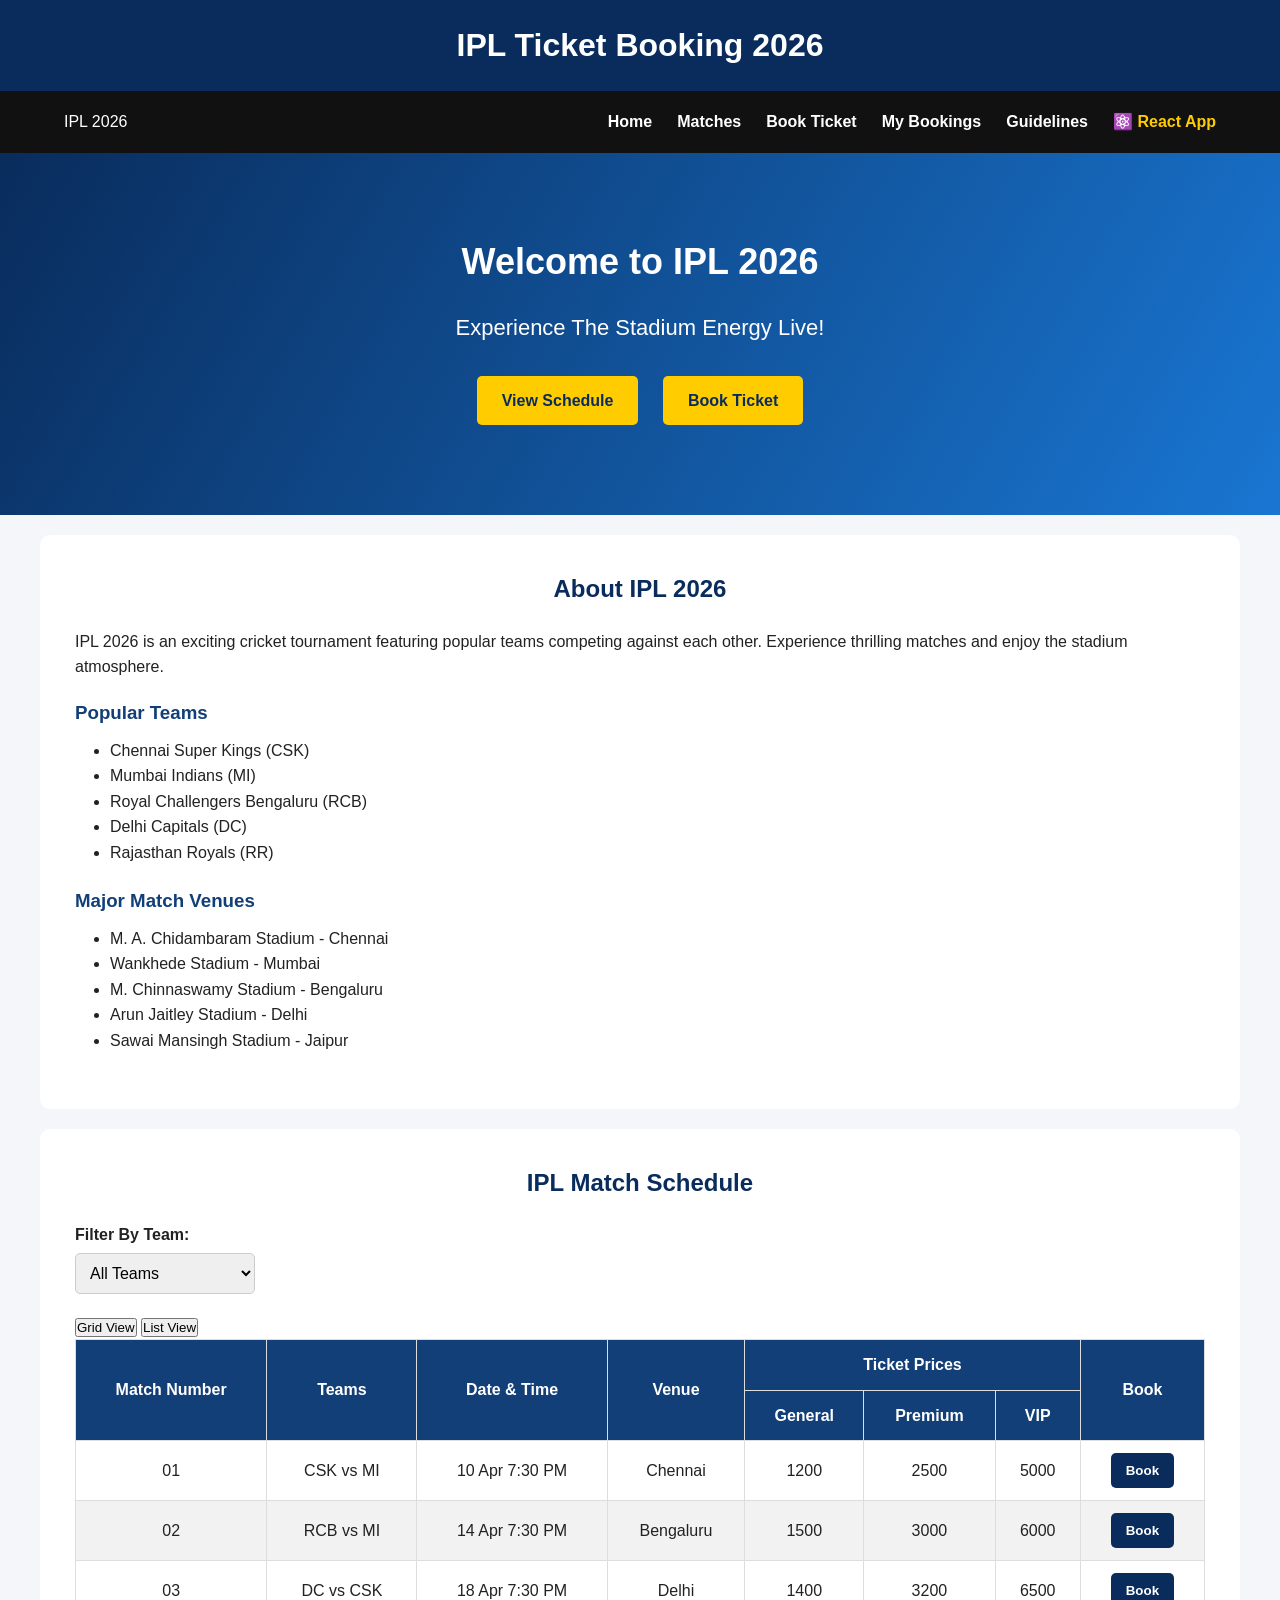
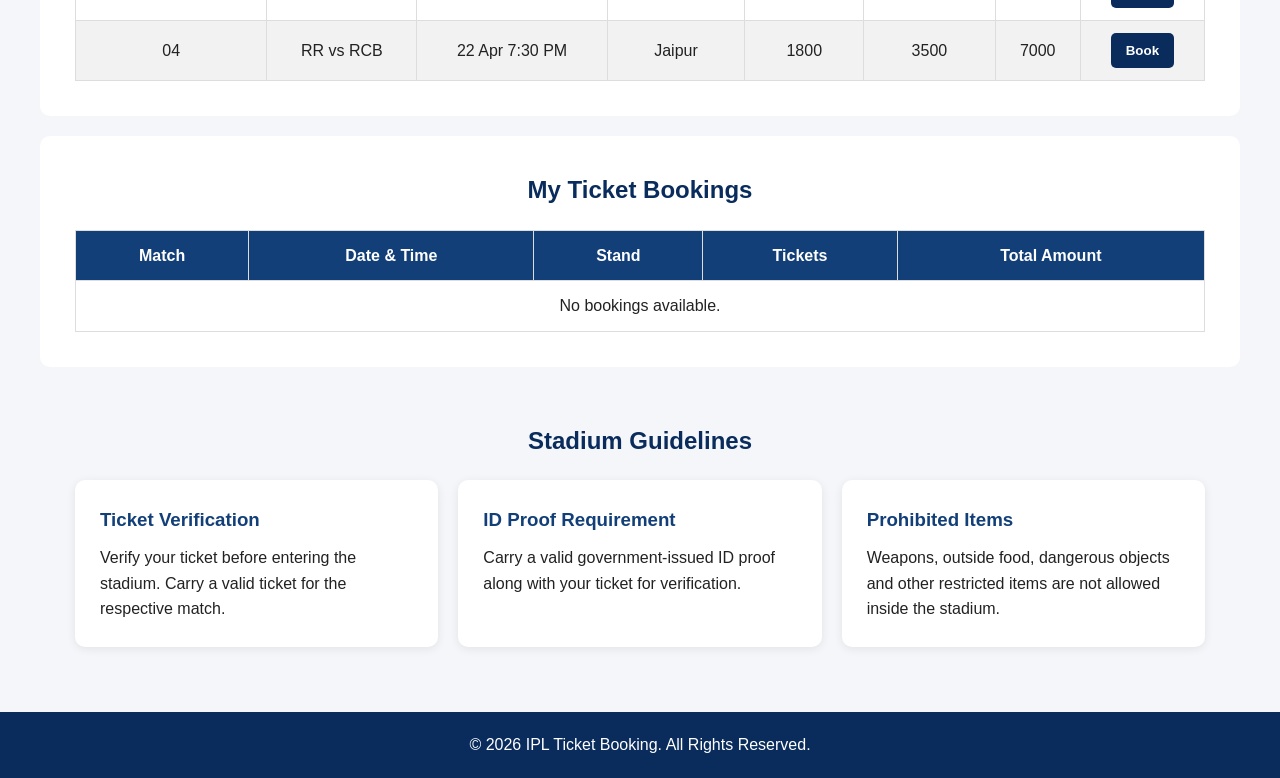
<file: static/index.html>
<!DOCTYPE html>
<html lang="en">

<head>
    <meta charset="UTF-8">
    <meta name="viewport" content="width=device-width, initial-scale=1.0">
    <title>IPL Ticket Booking 2026</title>
    <link rel="stylesheet" href="style.css">
</head>

<body>

    <!-- HEADER -->
    <header class="main-header" id="home">
        <h1>IPL Ticket Booking 2026</h1>
    </header>


    <!-- RESPONSIVE NAVIGATION -->
    <nav class="navbar" aria-label="Main navigation">

        <div class="nav-logo">
            IPL 2026
        </div>

        <button
            class="hamburger"
            id="hamburger"
            type="button"
            aria-label="Toggle navigation"
            aria-expanded="false"
            aria-controls="navLinks">

            ☰

        </button>

        <ul id="navLinks" class="nav-links">

            <li><a href="#home">Home</a></li>
            <li><a href="#matches">Matches</a></li>
            <li><a href="booking.html">Book Ticket</a></li>
            <li><a href="#mybookings">My Bookings</a></li>
            <li><a href="#guidelines">Guidelines</a></li>
            <li><a href="../index.html" style="color: #ffcc00; font-weight: bold;">⚛️ React App</a></li>

        </ul>

    </nav>


    <main>

        <!-- HERO SECTION -->
        <section class="hero">

            <h2>Welcome to IPL 2026</h2>

            <p>Experience The Stadium Energy Live!</p>

            <a href="#matches" class="btn">View Schedule</a>

            <a href="booking.html" class="btn">Book Ticket</a>

        </section>


        <!-- ABOUT SECTION -->
        <section class="about">

            <h2>About IPL 2026</h2>

            <p>
                IPL 2026 is an exciting cricket tournament featuring
                popular teams competing against each other.
                Experience thrilling matches and enjoy the stadium atmosphere.
            </p>

            <h3>Popular Teams</h3>

            <ul>
                <li>Chennai Super Kings (CSK)</li>
                <li>Mumbai Indians (MI)</li>
                <li>Royal Challengers Bengaluru (RCB)</li>
                <li>Delhi Capitals (DC)</li>
                <li>Rajasthan Royals (RR)</li>
            </ul>

            <h3>Major Match Venues</h3>

            <ul>
                <li>M. A. Chidambaram Stadium - Chennai</li>
                <li>Wankhede Stadium - Mumbai</li>
                <li>M. Chinnaswamy Stadium - Bengaluru</li>
                <li>Arun Jaitley Stadium - Delhi</li>
                <li>Sawai Mansingh Stadium - Jaipur</li>
            </ul>

        </section>


        <!-- MATCH SCHEDULE -->
        <section class="schedule" id="matches">

            <h2>IPL Match Schedule</h2>

            <!-- TEAM FILTER -->
            <div class="filter">

                <label for="team">Filter By Team:</label>

                <select id="team">

                    <option value="all">All Teams</option>
                    <option value="CSK">CSK</option>
                    <option value="MI">MI</option>
                    <option value="RCB">RCB</option>
                    <option value="DC">DC</option>
                    <option value="RR">RR</option>

                </select>

            </div>


            <!-- GRID AND LIST VIEW CONTROLS -->
            <div class="view-controls">

                <button type="button" id="gridView">
                    Grid View
                </button>

                <button type="button" id="listView">
                    List View
                </button>

            </div>


            <!-- MATCH TABLE -->
            <div class="table-wrap" id="matchContainer">

                <table id="matchSchedule">

                    <thead>

                        <tr>
                            <th rowspan="2">Match Number</th>
                            <th rowspan="2">Teams</th>
                            <th rowspan="2">Date &amp; Time</th>
                            <th rowspan="2">Venue</th>
                            <th colspan="3">Ticket Prices</th>
                            <th rowspan="2">Book</th>
                        </tr>

                        <tr>
                            <th>General</th>
                            <th>Premium</th>
                            <th>VIP</th>
                        </tr>

                    </thead>


                    <tbody id="matchTable">

                        <tr data-teams="CSK MI">

                            <td>01</td>
                            <td>CSK vs MI</td>
                            <td>10 Apr 7:30 PM</td>
                            <td>Chennai</td>

                            <td>1200</td>
                            <td>2500</td>
                            <td>5000</td>

                            <td>
                                <button class="book-btn"
                                    type="button"
                                    data-match="01">
                                    Book
                                </button>
                            </td>

                        </tr>


                        <tr data-teams="RCB MI">

                            <td>02</td>
                            <td>RCB vs MI</td>
                            <td>14 Apr 7:30 PM</td>
                            <td>Bengaluru</td>

                            <td>1500</td>
                            <td>3000</td>
                            <td>6000</td>

                            <td>
                                <button class="book-btn"
                                    type="button"
                                    data-match="02">
                                    Book
                                </button>
                            </td>

                        </tr>


                        <tr data-teams="DC CSK">

                            <td>03</td>
                            <td>DC vs CSK</td>
                            <td>18 Apr 7:30 PM</td>
                            <td>Delhi</td>

                            <td>1400</td>
                            <td>3200</td>
                            <td>6500</td>

                            <td>
                                <button class="book-btn"
                                    type="button"
                                    data-match="03">
                                    Book
                                </button>
                            </td>

                        </tr>


                        <tr data-teams="RR RCB">

                            <td>04</td>
                            <td>RR vs RCB</td>
                            <td>22 Apr 7:30 PM</td>
                            <td>Jaipur</td>

                            <td>1800</td>
                            <td>3500</td>
                            <td>7000</td>

                            <td>
                                <button class="book-btn"
                                    type="button"
                                    data-match="04">
                                    Book
                                </button>
                            </td>

                        </tr>

                    </tbody>

                </table>

            </div>

        </section>


        <!-- MY BOOKINGS -->
        <section class="mybookings" id="mybookings">

            <h2>My Ticket Bookings</h2>

            <div class="table-wrap">

                <table>

                    <thead>

                        <tr>
                            <th>Match</th>
                            <th>Date &amp; Time</th>
                            <th>Stand</th>
                            <th>Tickets</th>
                            <th>Total Amount</th>
                        </tr>

                    </thead>

                    <tbody id="myBookingsTable">

                        <!-- Booking records are added by JavaScript. -->

                    </tbody>

                </table>

            </div>

        </section>


        <!-- STADIUM GUIDELINES -->
        <section id="guidelines" class="guidelines-section">

            <h2>Stadium Guidelines</h2>

            <div class="guidelines-container">

                <article class="card">

                    <h3>Ticket Verification</h3>

                    <p>
                        Verify your ticket before entering the stadium.
                        Carry a valid ticket for the respective match.
                    </p>

                </article>


                <article class="card">

                    <h3>ID Proof Requirement</h3>

                    <p>
                        Carry a valid government-issued ID proof
                        along with your ticket for verification.
                    </p>

                </article>


                <article class="card">

                    <h3>Prohibited Items</h3>

                    <p>
                        Weapons, outside food, dangerous objects
                        and other restricted items are not allowed
                        inside the stadium.
                    </p>

                </article>

            </div>

        </section>

    </main>


    <!-- FOOTER -->
    <footer>

        <p>
            &copy; 2026 IPL Ticket Booking. All Rights Reserved.
        </p>

    </footer>


    <!-- JAVASCRIPT -->
    <script src="script.js" defer></script>

</body>

</html>
</file>
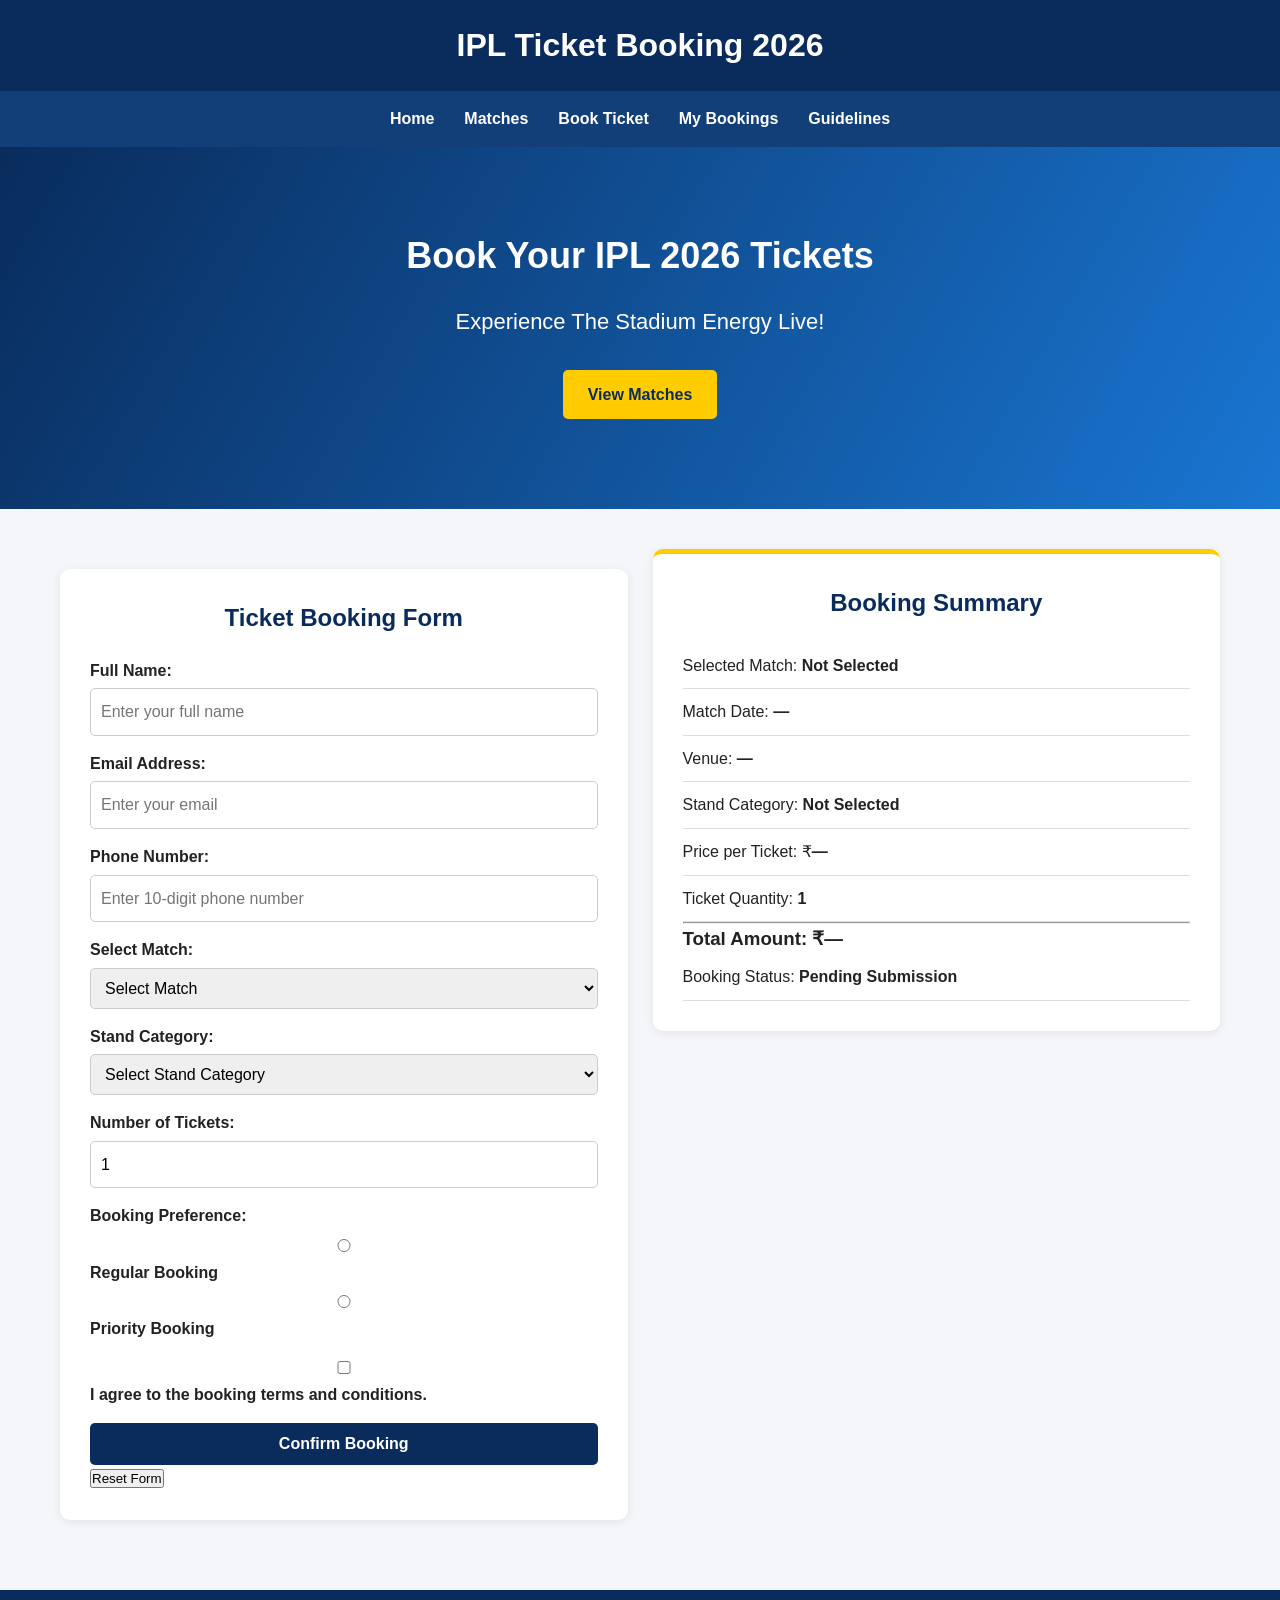
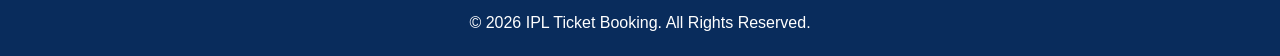
<file: booking.html>
<!DOCTYPE html>
<html lang="en">
<head>
    <meta charset="UTF-8">
    <meta name="viewport" content="width=device-width, initial-scale=1.0">
    <title>IPL Ticket Booking 2026</title>
    <link rel="stylesheet" href="style.css">
    <script src="script.js" defer></script>
</head>

<body>

    <header>
        <h1>IPL Ticket Booking 2026</h1>
    </header>

    <nav aria-label="Main navigation">
        <ul>
            <li><a href="index.html">Home</a></li>
            <li><a href="index.html#matches">Matches</a></li>
            <li><a href="booking.html">Book Ticket</a></li>
            <li><a href="index.html#mybookings">My Bookings</a></li>
            <li><a href="index.html#guidelines">Guidelines</a></li>
        </ul>
    </nav>

    <main>

        <section class="hero">
            <h2>Book Your IPL 2026 Tickets</h2>
            <p>Experience The Stadium Energy Live!</p>
            <a href="index.html#matches" class="btn">View Matches</a>
        </section>

        <div class="booking-container">

            <section class="booking-form">

                <h2>Ticket Booking Form</h2>

                <form id="bookingForm" action="#" method="get">

                    <div class="form-group">
                        <label for="name">Full Name:</label>
                        <input
                            type="text"
                            id="name"
                            name="name"
                            placeholder="Enter your full name"
                            minlength="3"
                            maxlength="50"
                            pattern="[A-Za-z ]{3,50}"
                            title="Enter a name containing 3 to 50 letters."
                            required>
                    </div>

                    <div class="form-group">
                        <label for="email">Email Address:</label>
                        <input
                            type="email"
                            id="email"
                            name="email"
                            placeholder="Enter your email"
                            maxlength="100"
                            required>
                    </div>

                    <div class="form-group">
                        <label for="phone">Phone Number:</label>
                        <input
                            type="tel"
                            id="phone"
                            name="phone"
                            placeholder="Enter 10-digit phone number"
                            pattern="[0-9]{10}"
                            minlength="10"
                            maxlength="10"
                            title="Enter exactly 10 digits."
                            required>
                    </div>

                    <div class="form-group">
                        <label for="match">Select Match:</label>
                        <select id="match" name="match" required>
                            <option value="">Select Match</option>
                            <option value="01">CSK vs MI - Chennai</option>
                            <option value="02">RCB vs MI - Bengaluru</option>
                            <option value="03">DC vs CSK - Delhi</option>
                            <option value="04">RR vs RCB - Jaipur</option>
                        </select>
                    </div>

                    <div class="form-group">
                        <label for="stand">Stand Category:</label>
                        <select id="stand" name="stand" required>
                            <option value="">Select Stand Category</option>
                            <option value="General">General</option>
                            <option value="Premium">Premium</option>
                            <option value="VIP">VIP</option>
                        </select>
                    </div>

                    <div class="form-group">
                        <label for="tickets">Number of Tickets:</label>
                        <input
                            type="number"
                            id="tickets"
                            name="tickets"
                            min="1"
                            max="10"
                            step="1"
                            value="1"
                            required>
                    </div>

                    <div class="form-group">
                        <label>Booking Preference:</label>

                        <input
                            type="radio"
                            id="regular"
                            name="preference"
                            value="Regular"
                            required>

                        <label for="regular">Regular Booking</label>

                        <input
                            type="radio"
                            id="priority"
                            name="preference"
                            value="Priority">

                        <label for="priority">Priority Booking</label>
                    </div>

                    <div class="form-group">
                        <input
                            type="checkbox"
                            id="terms"
                            name="terms"
                            required>

                        <label for="terms">
                            I agree to the booking terms and conditions.
                        </label>
                    </div>

                    <button type="submit" class="submit-btn">
                        Confirm Booking
                    </button>

                    <button type="reset" class="reset-btn">
                        Reset Form
                    </button>

                </form>

            </section>

            <!-- Live Booking Summary -->
            <aside class="summary" aria-live="polite">

                <h2>Booking Summary</h2>

                <p>Selected Match:
                    <strong id="summaryMatch">Not Selected</strong>
                </p>

                <p>Match Date:
                    <strong id="summaryDate">—</strong>
                </p>

                <p>Venue:
                    <strong id="summaryVenue">—</strong>
                </p>

                <p>Stand Category:
                    <strong id="summaryStand">Not Selected</strong>
                </p>

                <p>Price per Ticket:
                    ₹<strong id="summaryPrice">—</strong>
                </p>

                <p>Ticket Quantity:
                    <strong id="summaryQuantity">1</strong>
                </p>

                <hr>

                <h3>Total Amount:
                    ₹<strong id="summaryTotal">—</strong>
                </h3>

                <p>Booking Status:
                    <strong>Pending Submission</strong>
                </p>

            </aside>

        </div>

    </main>

    <footer>
        <p>&copy; 2026 IPL Ticket Booking. All Rights Reserved.</p>
    </footer>

</body>
</html>
</file>
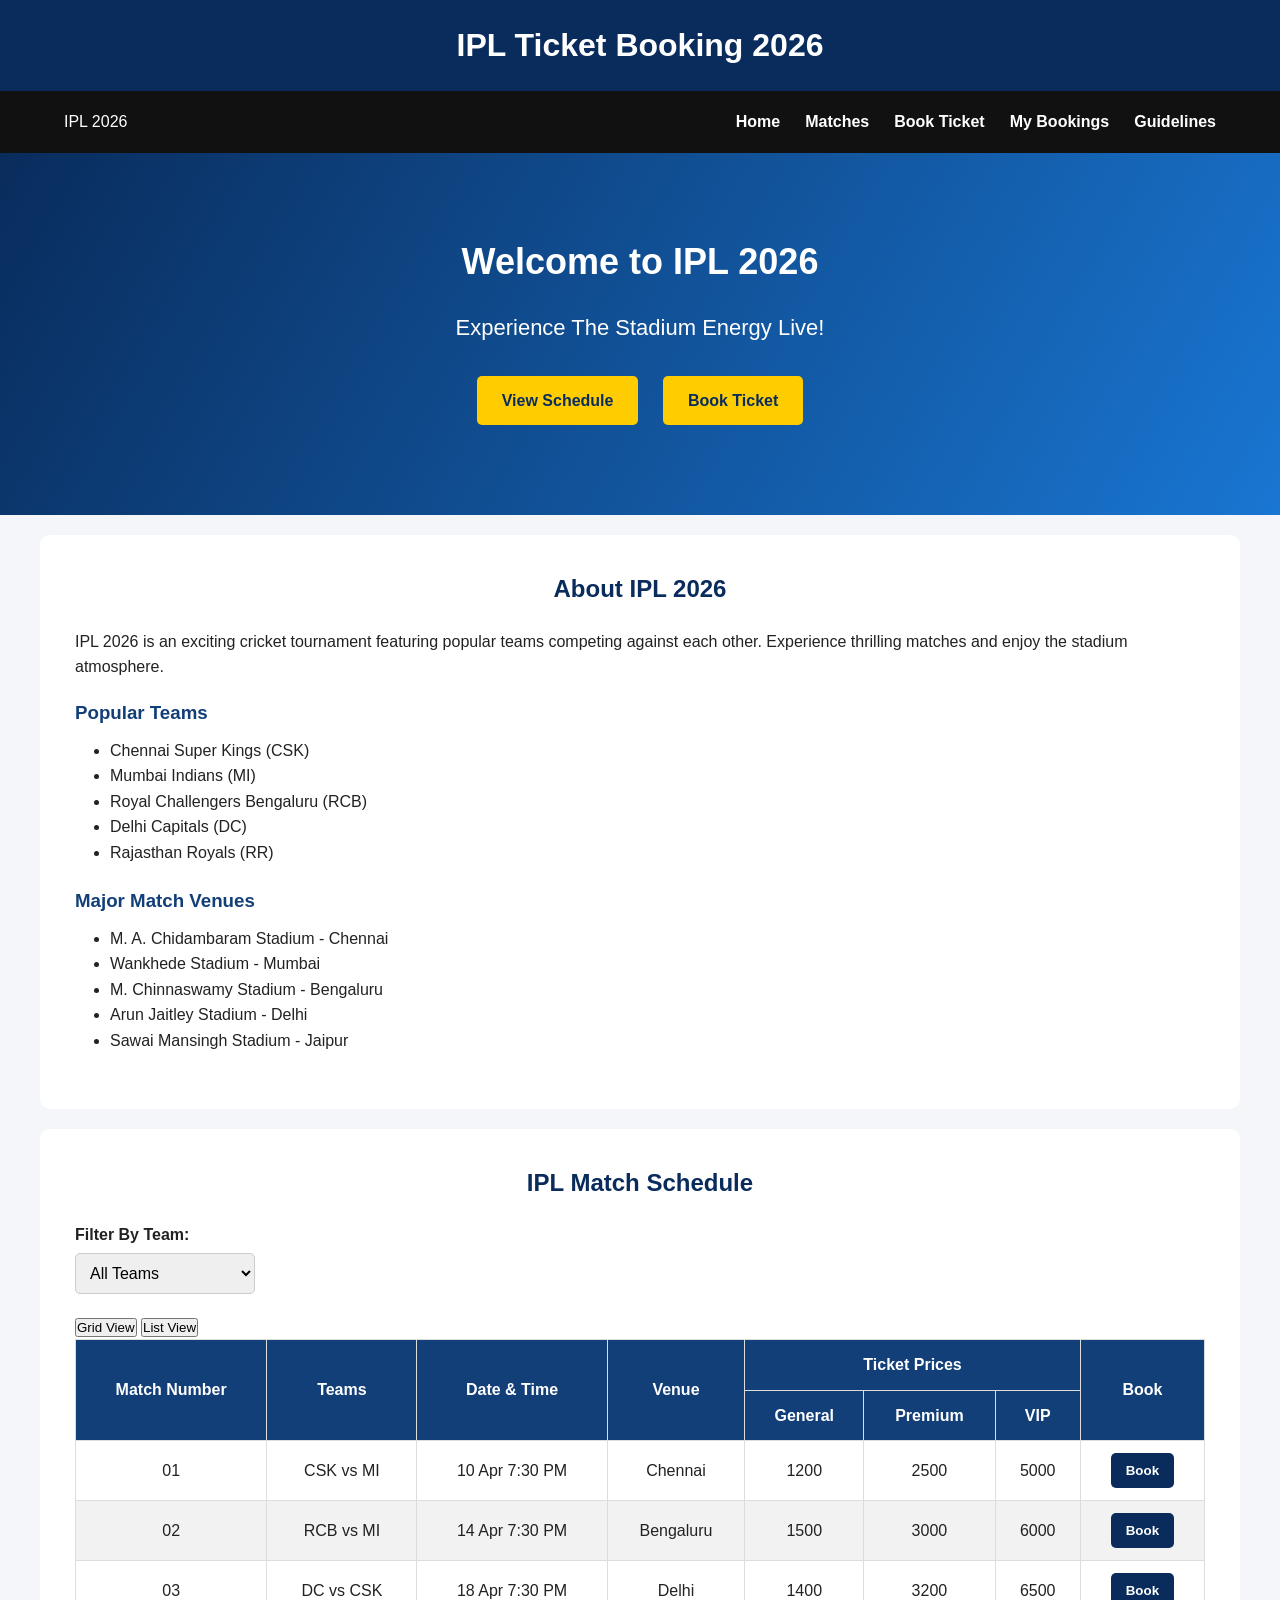
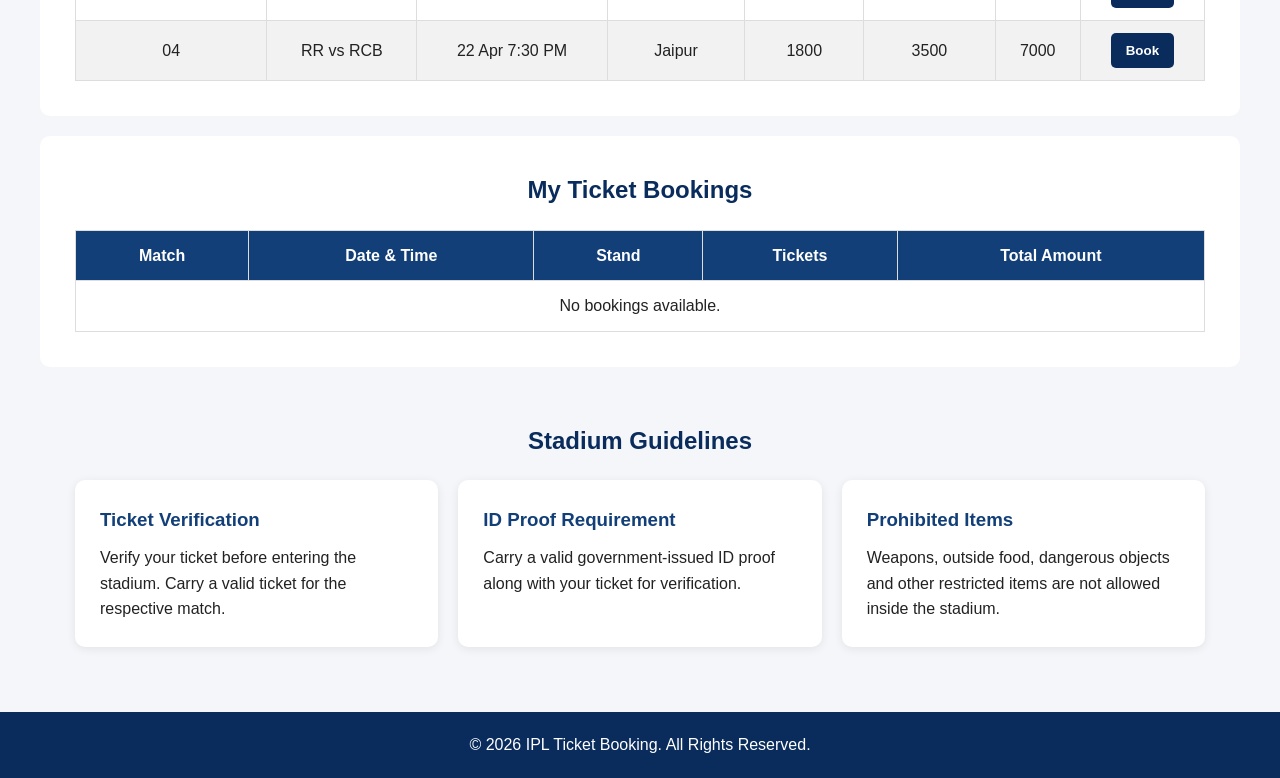
<file: index.static.html>
<!DOCTYPE html>
<html lang="en">

<head>
    <meta charset="UTF-8">
    <meta name="viewport" content="width=device-width, initial-scale=1.0">
    <title>IPL Ticket Booking 2026</title>
    <link rel="stylesheet" href="style.css">
</head>

<body>

    <!-- HEADER -->
    <header class="main-header" id="home">
        <h1>IPL Ticket Booking 2026</h1>
    </header>


    <!-- RESPONSIVE NAVIGATION -->
    <nav class="navbar" aria-label="Main navigation">

        <div class="nav-logo">
            IPL 2026
        </div>

        <button
            class="hamburger"
            id="hamburger"
            type="button"
            aria-label="Toggle navigation"
            aria-expanded="false"
            aria-controls="navLinks">

            ☰

        </button>

        <ul id="navLinks" class="nav-links">

            <li><a href="#home">Home</a></li>
            <li><a href="#matches">Matches</a></li>
            <li><a href="booking.html">Book Ticket</a></li>
            <li><a href="#mybookings">My Bookings</a></li>
            <li><a href="#guidelines">Guidelines</a></li>

        </ul>

    </nav>


    <main>

        <!-- HERO SECTION -->
        <section class="hero">

            <h2>Welcome to IPL 2026</h2>

            <p>Experience The Stadium Energy Live!</p>

            <a href="#matches" class="btn">View Schedule</a>

            <a href="booking.html" class="btn">Book Ticket</a>

        </section>


        <!-- ABOUT SECTION -->
        <section class="about">

            <h2>About IPL 2026</h2>

            <p>
                IPL 2026 is an exciting cricket tournament featuring
                popular teams competing against each other.
                Experience thrilling matches and enjoy the stadium atmosphere.
            </p>

            <h3>Popular Teams</h3>

            <ul>
                <li>Chennai Super Kings (CSK)</li>
                <li>Mumbai Indians (MI)</li>
                <li>Royal Challengers Bengaluru (RCB)</li>
                <li>Delhi Capitals (DC)</li>
                <li>Rajasthan Royals (RR)</li>
            </ul>

            <h3>Major Match Venues</h3>

            <ul>
                <li>M. A. Chidambaram Stadium - Chennai</li>
                <li>Wankhede Stadium - Mumbai</li>
                <li>M. Chinnaswamy Stadium - Bengaluru</li>
                <li>Arun Jaitley Stadium - Delhi</li>
                <li>Sawai Mansingh Stadium - Jaipur</li>
            </ul>

        </section>


        <!-- MATCH SCHEDULE -->
        <section class="schedule" id="matches">

            <h2>IPL Match Schedule</h2>

            <!-- TEAM FILTER -->
            <div class="filter">

                <label for="team">Filter By Team:</label>

                <select id="team">

                    <option value="all">All Teams</option>
                    <option value="CSK">CSK</option>
                    <option value="MI">MI</option>
                    <option value="RCB">RCB</option>
                    <option value="DC">DC</option>
                    <option value="RR">RR</option>

                </select>

            </div>


            <!-- GRID AND LIST VIEW CONTROLS -->
            <div class="view-controls">

                <button type="button" id="gridView">
                    Grid View
                </button>

                <button type="button" id="listView">
                    List View
                </button>

            </div>


            <!-- MATCH TABLE -->
            <div class="table-wrap" id="matchContainer">

                <table id="matchSchedule">

                    <thead>

                        <tr>
                            <th rowspan="2">Match Number</th>
                            <th rowspan="2">Teams</th>
                            <th rowspan="2">Date &amp; Time</th>
                            <th rowspan="2">Venue</th>
                            <th colspan="3">Ticket Prices</th>
                            <th rowspan="2">Book</th>
                        </tr>

                        <tr>
                            <th>General</th>
                            <th>Premium</th>
                            <th>VIP</th>
                        </tr>

                    </thead>


                    <tbody id="matchTable">

                        <tr data-teams="CSK MI">

                            <td>01</td>
                            <td>CSK vs MI</td>
                            <td>10 Apr 7:30 PM</td>
                            <td>Chennai</td>

                            <td>1200</td>
                            <td>2500</td>
                            <td>5000</td>

                            <td>
                                <button class="book-btn"
                                    type="button"
                                    data-match="01">
                                    Book
                                </button>
                            </td>

                        </tr>


                        <tr data-teams="RCB MI">

                            <td>02</td>
                            <td>RCB vs MI</td>
                            <td>14 Apr 7:30 PM</td>
                            <td>Bengaluru</td>

                            <td>1500</td>
                            <td>3000</td>
                            <td>6000</td>

                            <td>
                                <button class="book-btn"
                                    type="button"
                                    data-match="02">
                                    Book
                                </button>
                            </td>

                        </tr>


                        <tr data-teams="DC CSK">

                            <td>03</td>
                            <td>DC vs CSK</td>
                            <td>18 Apr 7:30 PM</td>
                            <td>Delhi</td>

                            <td>1400</td>
                            <td>3200</td>
                            <td>6500</td>

                            <td>
                                <button class="book-btn"
                                    type="button"
                                    data-match="03">
                                    Book
                                </button>
                            </td>

                        </tr>


                        <tr data-teams="RR RCB">

                            <td>04</td>
                            <td>RR vs RCB</td>
                            <td>22 Apr 7:30 PM</td>
                            <td>Jaipur</td>

                            <td>1800</td>
                            <td>3500</td>
                            <td>7000</td>

                            <td>
                                <button class="book-btn"
                                    type="button"
                                    data-match="04">
                                    Book
                                </button>
                            </td>

                        </tr>

                    </tbody>

                </table>

            </div>

        </section>


        <!-- MY BOOKINGS -->
        <section class="mybookings" id="mybookings">

            <h2>My Ticket Bookings</h2>

            <div class="table-wrap">

                <table>

                    <thead>

                        <tr>
                            <th>Match</th>
                            <th>Date &amp; Time</th>
                            <th>Stand</th>
                            <th>Tickets</th>
                            <th>Total Amount</th>
                        </tr>

                    </thead>

                    <tbody id="myBookingsTable">

                        <!-- Booking records are added by JavaScript. -->

                    </tbody>

                </table>

            </div>

        </section>


        <!-- STADIUM GUIDELINES -->
        <section id="guidelines" class="guidelines-section">

            <h2>Stadium Guidelines</h2>

            <div class="guidelines-container">

                <article class="card">

                    <h3>Ticket Verification</h3>

                    <p>
                        Verify your ticket before entering the stadium.
                        Carry a valid ticket for the respective match.
                    </p>

                </article>


                <article class="card">

                    <h3>ID Proof Requirement</h3>

                    <p>
                        Carry a valid government-issued ID proof
                        along with your ticket for verification.
                    </p>

                </article>


                <article class="card">

                    <h3>Prohibited Items</h3>

                    <p>
                        Weapons, outside food, dangerous objects
                        and other restricted items are not allowed
                        inside the stadium.
                    </p>

                </article>

            </div>

        </section>

    </main>


    <!-- FOOTER -->
    <footer>

        <p>
            &copy; 2026 IPL Ticket Booking. All Rights Reserved.
        </p>

    </footer>


    <!-- JAVASCRIPT -->
    <script src="script.js" defer></script>

</body>

</html>
</file>
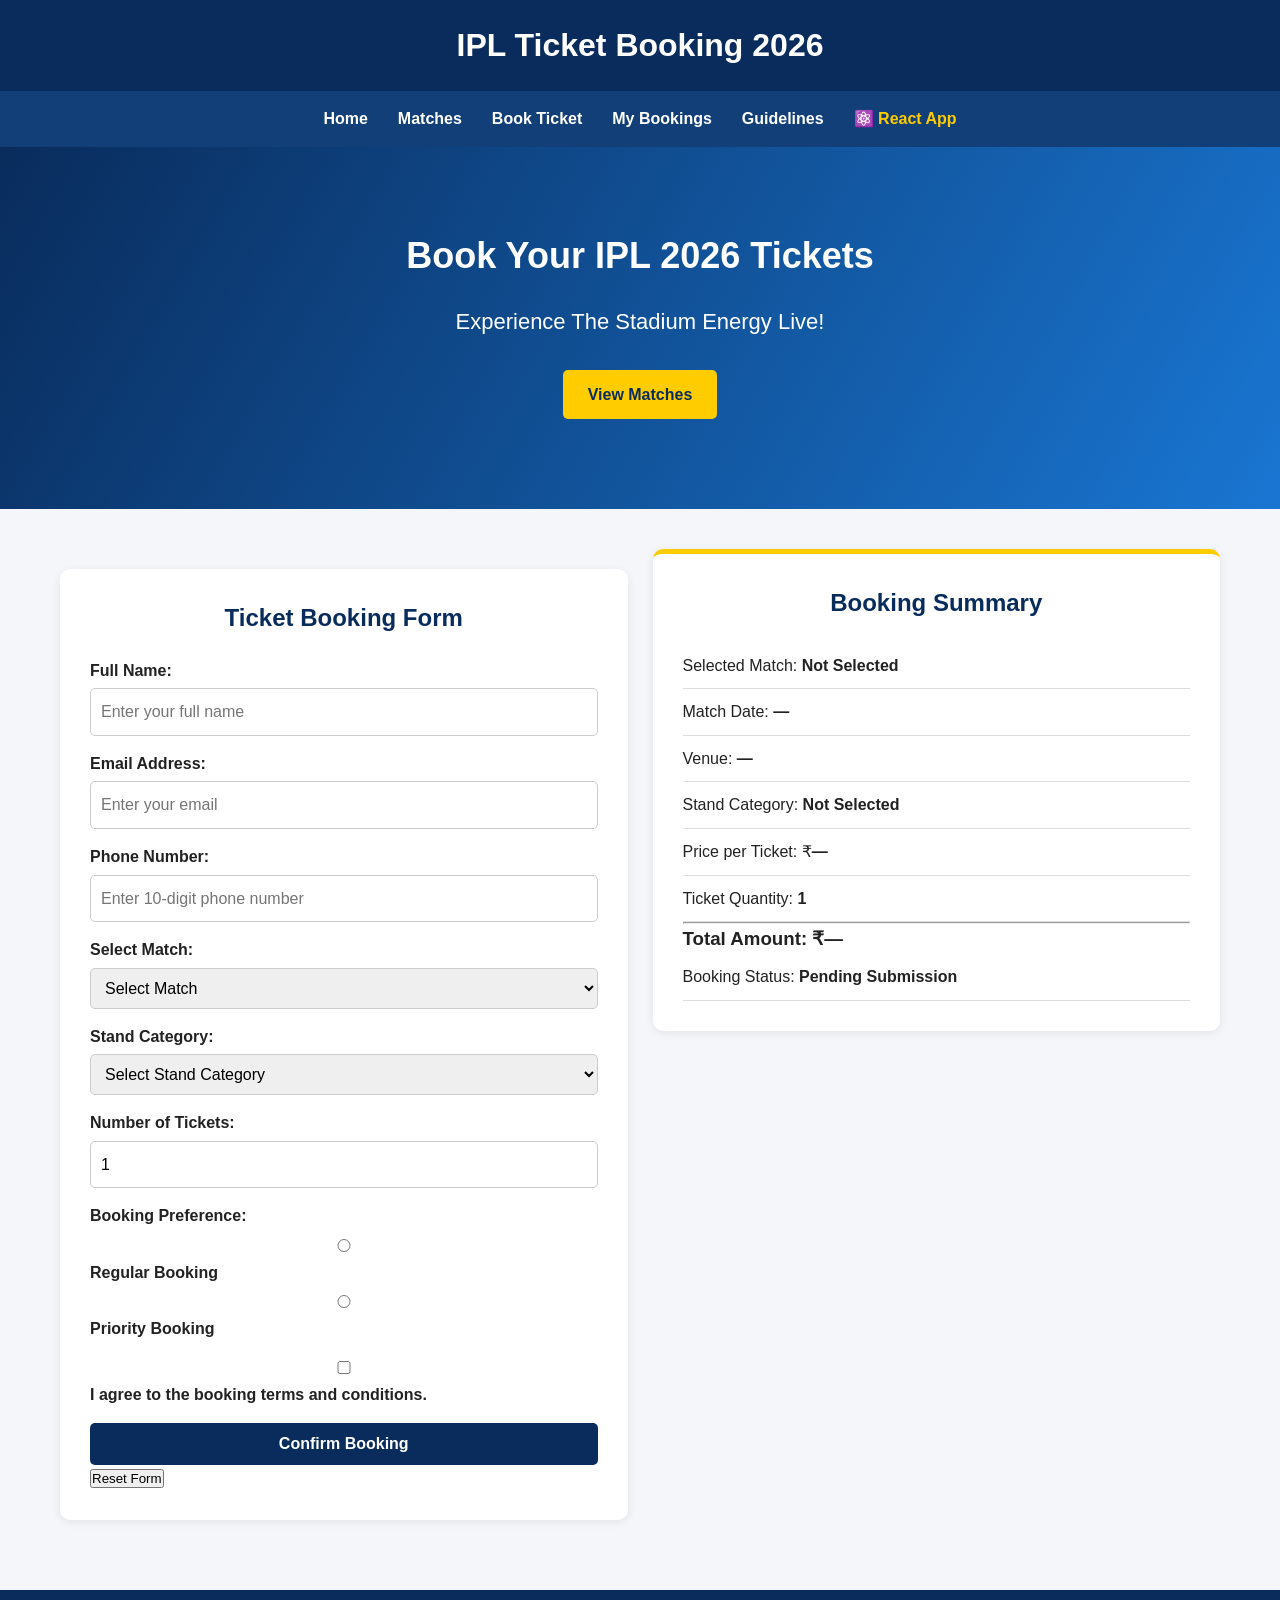
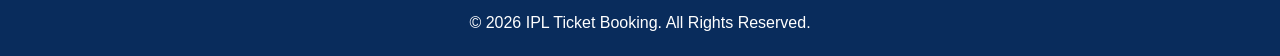
<file: static/booking.html>
<!DOCTYPE html>
<html lang="en">
<head>
    <meta charset="UTF-8">
    <meta name="viewport" content="width=device-width, initial-scale=1.0">
    <title>IPL Ticket Booking 2026</title>
    <link rel="stylesheet" href="style.css">
    <script src="script.js" defer></script>
</head>

<body>

    <header>
        <h1>IPL Ticket Booking 2026</h1>
    </header>

    <nav aria-label="Main navigation">
        <ul>
            <li><a href="index.html">Home</a></li>
            <li><a href="index.html#matches">Matches</a></li>
            <li><a href="booking.html">Book Ticket</a></li>
            <li><a href="index.html#mybookings">My Bookings</a></li>
            <li><a href="index.html#guidelines">Guidelines</a></li>
            <li><a href="../index.html" style="color: #ffcc00; font-weight: bold;">⚛️ React App</a></li>
        </ul>
    </nav>

    <main>

        <section class="hero">
            <h2>Book Your IPL 2026 Tickets</h2>
            <p>Experience The Stadium Energy Live!</p>
            <a href="index.html#matches" class="btn">View Matches</a>
        </section>

        <div class="booking-container">

            <section class="booking-form">

                <h2>Ticket Booking Form</h2>

                <form id="bookingForm" action="#" method="get">

                    <div class="form-group">
                        <label for="name">Full Name:</label>
                        <input
                            type="text"
                            id="name"
                            name="name"
                            placeholder="Enter your full name"
                            minlength="3"
                            maxlength="50"
                            pattern="[A-Za-z ]{3,50}"
                            title="Enter a name containing 3 to 50 letters."
                            required>
                    </div>

                    <div class="form-group">
                        <label for="email">Email Address:</label>
                        <input
                            type="email"
                            id="email"
                            name="email"
                            placeholder="Enter your email"
                            maxlength="100"
                            required>
                    </div>

                    <div class="form-group">
                        <label for="phone">Phone Number:</label>
                        <input
                            type="tel"
                            id="phone"
                            name="phone"
                            placeholder="Enter 10-digit phone number"
                            pattern="[0-9]{10}"
                            minlength="10"
                            maxlength="10"
                            title="Enter exactly 10 digits."
                            required>
                    </div>

                    <div class="form-group">
                        <label for="match">Select Match:</label>
                        <select id="match" name="match" required>
                            <option value="">Select Match</option>
                            <option value="01">CSK vs MI - Chennai</option>
                            <option value="02">RCB vs MI - Bengaluru</option>
                            <option value="03">DC vs CSK - Delhi</option>
                            <option value="04">RR vs RCB - Jaipur</option>
                        </select>
                    </div>

                    <div class="form-group">
                        <label for="stand">Stand Category:</label>
                        <select id="stand" name="stand" required>
                            <option value="">Select Stand Category</option>
                            <option value="General">General</option>
                            <option value="Premium">Premium</option>
                            <option value="VIP">VIP</option>
                        </select>
                    </div>

                    <div class="form-group">
                        <label for="tickets">Number of Tickets:</label>
                        <input
                            type="number"
                            id="tickets"
                            name="tickets"
                            min="1"
                            max="10"
                            step="1"
                            value="1"
                            required>
                    </div>

                    <div class="form-group">
                        <label>Booking Preference:</label>

                        <input
                            type="radio"
                            id="regular"
                            name="preference"
                            value="Regular"
                            required>

                        <label for="regular">Regular Booking</label>

                        <input
                            type="radio"
                            id="priority"
                            name="preference"
                            value="Priority">

                        <label for="priority">Priority Booking</label>
                    </div>

                    <div class="form-group">
                        <input
                            type="checkbox"
                            id="terms"
                            name="terms"
                            required>

                        <label for="terms">
                            I agree to the booking terms and conditions.
                        </label>
                    </div>

                    <button type="submit" class="submit-btn">
                        Confirm Booking
                    </button>

                    <button type="reset" class="reset-btn">
                        Reset Form
                    </button>

                </form>

            </section>

            <!-- Live Booking Summary -->
            <aside class="summary" aria-live="polite">

                <h2>Booking Summary</h2>

                <p>Selected Match:
                    <strong id="summaryMatch">Not Selected</strong>
                </p>

                <p>Match Date:
                    <strong id="summaryDate">—</strong>
                </p>

                <p>Venue:
                    <strong id="summaryVenue">—</strong>
                </p>

                <p>Stand Category:
                    <strong id="summaryStand">Not Selected</strong>
                </p>

                <p>Price per Ticket:
                    ₹<strong id="summaryPrice">—</strong>
                </p>

                <p>Ticket Quantity:
                    <strong id="summaryQuantity">1</strong>
                </p>

                <hr>

                <h3>Total Amount:
                    ₹<strong id="summaryTotal">—</strong>
                </h3>

                <p>Booking Status:
                    <strong>Pending Submission</strong>
                </p>

            </aside>

        </div>

    </main>

    <footer>
        <p>&copy; 2026 IPL Ticket Booking. All Rights Reserved.</p>
    </footer>

</body>
</html>
</file>
<file: static/style.css>
* {
    margin: 0;
    padding: 0;
    box-sizing: border-box;
}

html {
    scroll-behavior: smooth;
}

body {
    font-family: Arial, sans-serif;
    background: #f4f6f9;
    color: #222;
    line-height: 1.6;
}

header {
    background: #092c5c;
    color: white;
    text-align: center;
    padding: 20px;
}

nav {
    background: #123f78;
    padding: 15px;
}

nav ul {
    display: flex;
    justify-content: center;
    flex-wrap: wrap;
    gap: 30px;
    list-style: none;
}

nav a {
    color: white;
    text-decoration: none;
    font-weight: bold;
}

nav a:hover {
    color: #ffcc00;
}

section {
    max-width: 1200px;
    margin: 20px auto;
    padding: 35px;
}

h2 {
    color: #092c5c;
    margin-bottom: 20px;
    text-align: center;
}

.hero {
    max-width: none;
    margin: 0;
    padding: 80px 20px;
    text-align: center;
    color: white;
    background: linear-gradient(120deg, #092c5c, #1976d2);
}

.hero h2 {
    color: white;
    font-size: 36px;
}

.hero p {
    margin: 20px;
    font-size: 22px;
}

.btn {
    display: inline-block;
    margin: 10px;
    padding: 12px 25px;
    border: none;
    border-radius: 5px;
    background: #ffcc00;
    color: #092c5c;
    text-decoration: none;
    font-weight: bold;
}

.btn:hover {
    background: white;
}

.about,
.schedule,
.mybookings {
    background: white;
    border-radius: 10px;
}

.about ul {
    margin: 10px 0 20px;
    padding-left: 35px;
}

.about h3 {
    margin-top: 18px;
    color: #123f78;
}

.filter {
    margin-bottom: 20px;
}

label {
    display: block;
    margin-bottom: 5px;
    font-weight: bold;
}

select,
input {
    width: 100%;
    padding: 10px;
    border: 1px solid #ccc;
    border-radius: 5px;
    font: inherit;
}

.filter select {
    width: auto;
    min-width: 180px;
}

.table-wrap {
    width: 100%;
    overflow-x: auto;
}

table {
    width: 100%;
    min-width: 750px;
    border-collapse: collapse;
}

th,
td {
    padding: 12px;
    border: 1px solid #ddd;
    text-align: center;
}

th {
    background: #123f78;
    color: white;
}

tbody tr:nth-child(even) {
    background: #f2f2f2;
}

.book-btn,
.submit-btn {
    padding: 10px 15px;
    border: none;
    border-radius: 5px;
    background: #092c5c;
    color: white;
    cursor: pointer;
    font-weight: bold;
}

.book-btn:hover,
.submit-btn:hover {
    background: #1976d2;
}

.booking-container {
    display: flex;
    align-items: flex-start;
    gap: 25px;
    max-width: 1200px;
    margin: 20px auto;
    padding: 20px;
}

.booking-form,
.summary {
    flex: 1;
    min-width: 0;
    padding: 30px;
    border-radius: 10px;
    background: white;
    box-shadow: 0 2px 10px rgba(0, 0, 0, 0.08);
}

.form-group {
    margin-bottom: 15px;
}

.submit-btn {
    width: 100%;
    padding: 12px;
    font-size: 16px;
}

.summary {
    border-top: 5px solid #ffcc00;
}

.summary p {
    padding: 10px 0;
    border-bottom: 1px solid #ddd;
}

.total {
    color: #092c5c;
    font-size: 20px;
    font-weight: bold;
}

.guidelines-container {
    display: flex;
    flex-wrap: wrap;
    gap: 20px;
}

.card {
    flex: 1;
    min-width: 220px;
    padding: 25px;
    border-radius: 10px;
    background: white;
    box-shadow: 0 2px 10px rgba(0, 0, 0, 0.08);
}

.card h3 {
    margin-bottom: 10px;
    color: #123f78;
}

footer {
    margin-top: 30px;
    padding: 20px;
    background: #092c5c;
    color: white;
    text-align: center;
}

@media (max-width: 768px) {
    nav ul {
        flex-direction: column;
        align-items: center;
        gap: 12px;
    }

    .hero h2 {
        font-size: 27px;
    }

    .hero p {
        font-size: 18px;
    }

    section {
        margin: 15px;
        padding: 20px;
    }

    .booking-container {
        flex-direction: column;
        margin: 15px;
        padding: 0;
    }

    .booking-form,
    .summary {
        width: 100%;
    }

    .guidelines-container {
        flex-direction: column;
    }

    .filter select {
        width: 100%;
    }
}
/* Navigation using Flexbox */

.navbar {
    display: flex;
    justify-content: space-between;
    align-items: center;
    padding: 18px 5%;
    background: #111;
    color: white;
}

.logo {
    font-size: 25px;
    font-weight: bold;
}

.nav-links {
    display: flex;
    gap: 25px;
}

.nav-links a {
    color: white;
    text-decoration: none;
}

.hamburger {
    display: none;
    font-size: 25px;
    background: none;
    color: white;
    border: none;
    cursor: pointer;
}

/* Match cards using CSS Grid */

.match-grid {
    display: grid;
    grid-template-columns: repeat(2, 1fr);
    gap: 20px;
    margin: 25px 0;
}

.match-card {
    padding: 25px;
    background: #f2f2f2;
    border-radius: 12px;
    border: 1px solid #ddd;
}

.match-card h3 {
    color: #e63946;
}

/* Grid and List Views */

.match-grid.list-view {
    grid-template-columns: 1fr;
}

.match-grid.list-view .match-card {
    display: flex;
    justify-content: space-between;
    align-items: center;
    gap: 15px;
}

/* Guidelines using CSS Grid */

.guidelines-grid {
    display: grid;
    grid-template-columns: repeat(3, 1fr);
    gap: 20px;
}

.guideline-card {
    padding: 25px;
    background: #f2f2f2;
    border-radius: 12px;
}

/* Controls */

.match-controls {
    display: flex;
    gap: 10px;
    flex-wrap: wrap;
}

.match-controls button,
.match-controls select {
    padding: 10px 15px;
    cursor: pointer;
}

/* Tablet layout */

@media (max-width: 768px) {

    .match-grid {
        grid-template-columns: 1fr;
    }

    .guidelines-grid {
        grid-template-columns: 1fr;
    }

    .hamburger {
        display: block;
    }

    .nav-links {
        display: none;
        flex-direction: column;
        position: absolute;
        top: 65px;
        left: 0;
        width: 100%;
        padding: 20px;
        background: #111;
        z-index: 100;
    }

    .nav-links.active {
        display: flex;
    }

}

/* Mobile layout */

@media (max-width: 480px) {

    .navbar {
        padding: 15px;
    }

    .match-card {
        padding: 18px;
    }

    .match-controls {
        flex-direction: column;
    }

    .match-controls button,
    .match-controls select {
        width: 100%;
    }

    .match-grid.list-view .match-card {
        flex-direction: column;
        align-items: flex-start;
    }

}
</file>
<file: style.css>
* {
    margin: 0;
    padding: 0;
    box-sizing: border-box;
}

html {
    scroll-behavior: smooth;
}

body {
    font-family: Arial, sans-serif;
    background: #f4f6f9;
    color: #222;
    line-height: 1.6;
}

header {
    background: #092c5c;
    color: white;
    text-align: center;
    padding: 20px;
}

nav {
    background: #123f78;
    padding: 15px;
}

nav ul {
    display: flex;
    justify-content: center;
    flex-wrap: wrap;
    gap: 30px;
    list-style: none;
}

nav a {
    color: white;
    text-decoration: none;
    font-weight: bold;
}

nav a:hover {
    color: #ffcc00;
}

section {
    max-width: 1200px;
    margin: 20px auto;
    padding: 35px;
}

h2 {
    color: #092c5c;
    margin-bottom: 20px;
    text-align: center;
}

.hero {
    max-width: none;
    margin: 0;
    padding: 80px 20px;
    text-align: center;
    color: white;
    background: linear-gradient(120deg, #092c5c, #1976d2);
}

.hero h2 {
    color: white;
    font-size: 36px;
}

.hero p {
    margin: 20px;
    font-size: 22px;
}

.btn {
    display: inline-block;
    margin: 10px;
    padding: 12px 25px;
    border: none;
    border-radius: 5px;
    background: #ffcc00;
    color: #092c5c;
    text-decoration: none;
    font-weight: bold;
}

.btn:hover {
    background: white;
}

.about,
.schedule,
.mybookings {
    background: white;
    border-radius: 10px;
}

.about ul {
    margin: 10px 0 20px;
    padding-left: 35px;
}

.about h3 {
    margin-top: 18px;
    color: #123f78;
}

.filter {
    margin-bottom: 20px;
}

label {
    display: block;
    margin-bottom: 5px;
    font-weight: bold;
}

select,
input {
    width: 100%;
    padding: 10px;
    border: 1px solid #ccc;
    border-radius: 5px;
    font: inherit;
}

.filter select {
    width: auto;
    min-width: 180px;
}

.table-wrap {
    width: 100%;
    overflow-x: auto;
}

table {
    width: 100%;
    min-width: 750px;
    border-collapse: collapse;
}

th,
td {
    padding: 12px;
    border: 1px solid #ddd;
    text-align: center;
}

th {
    background: #123f78;
    color: white;
}

tbody tr:nth-child(even) {
    background: #f2f2f2;
}

.book-btn,
.submit-btn {
    padding: 10px 15px;
    border: none;
    border-radius: 5px;
    background: #092c5c;
    color: white;
    cursor: pointer;
    font-weight: bold;
}

.book-btn:hover,
.submit-btn:hover {
    background: #1976d2;
}

.booking-container {
    display: flex;
    align-items: flex-start;
    gap: 25px;
    max-width: 1200px;
    margin: 20px auto;
    padding: 20px;
}

.booking-form,
.summary {
    flex: 1;
    min-width: 0;
    padding: 30px;
    border-radius: 10px;
    background: white;
    box-shadow: 0 2px 10px rgba(0, 0, 0, 0.08);
}

.form-group {
    margin-bottom: 15px;
}

.submit-btn {
    width: 100%;
    padding: 12px;
    font-size: 16px;
}

.summary {
    border-top: 5px solid #ffcc00;
}

.summary p {
    padding: 10px 0;
    border-bottom: 1px solid #ddd;
}

.total {
    color: #092c5c;
    font-size: 20px;
    font-weight: bold;
}

.guidelines-container {
    display: flex;
    flex-wrap: wrap;
    gap: 20px;
}

.card {
    flex: 1;
    min-width: 220px;
    padding: 25px;
    border-radius: 10px;
    background: white;
    box-shadow: 0 2px 10px rgba(0, 0, 0, 0.08);
}

.card h3 {
    margin-bottom: 10px;
    color: #123f78;
}

footer {
    margin-top: 30px;
    padding: 20px;
    background: #092c5c;
    color: white;
    text-align: center;
}

@media (max-width: 768px) {
    nav ul {
        flex-direction: column;
        align-items: center;
        gap: 12px;
    }

    .hero h2 {
        font-size: 27px;
    }

    .hero p {
        font-size: 18px;
    }

    section {
        margin: 15px;
        padding: 20px;
    }

    .booking-container {
        flex-direction: column;
        margin: 15px;
        padding: 0;
    }

    .booking-form,
    .summary {
        width: 100%;
    }

    .guidelines-container {
        flex-direction: column;
    }

    .filter select {
        width: 100%;
    }
}
/* Navigation using Flexbox */

.navbar {
    display: flex;
    justify-content: space-between;
    align-items: center;
    padding: 18px 5%;
    background: #111;
    color: white;
}

.logo {
    font-size: 25px;
    font-weight: bold;
}

.nav-links {
    display: flex;
    gap: 25px;
}

.nav-links a {
    color: white;
    text-decoration: none;
}

.hamburger {
    display: none;
    font-size: 25px;
    background: none;
    color: white;
    border: none;
    cursor: pointer;
}

/* Match cards using CSS Grid */

.match-grid {
    display: grid;
    grid-template-columns: repeat(2, 1fr);
    gap: 20px;
    margin: 25px 0;
}

.match-card {
    padding: 25px;
    background: #f2f2f2;
    border-radius: 12px;
    border: 1px solid #ddd;
}

.match-card h3 {
    color: #e63946;
}

/* Grid and List Views */

.match-grid.list-view {
    grid-template-columns: 1fr;
}

.match-grid.list-view .match-card {
    display: flex;
    justify-content: space-between;
    align-items: center;
    gap: 15px;
}

/* Guidelines using CSS Grid */

.guidelines-grid {
    display: grid;
    grid-template-columns: repeat(3, 1fr);
    gap: 20px;
}

.guideline-card {
    padding: 25px;
    background: #f2f2f2;
    border-radius: 12px;
}

/* Controls */

.match-controls {
    display: flex;
    gap: 10px;
    flex-wrap: wrap;
}

.match-controls button,
.match-controls select {
    padding: 10px 15px;
    cursor: pointer;
}

/* Tablet layout */

@media (max-width: 768px) {

    .match-grid {
        grid-template-columns: 1fr;
    }

    .guidelines-grid {
        grid-template-columns: 1fr;
    }

    .hamburger {
        display: block;
    }

    .nav-links {
        display: none;
        flex-direction: column;
        position: absolute;
        top: 65px;
        left: 0;
        width: 100%;
        padding: 20px;
        background: #111;
        z-index: 100;
    }

    .nav-links.active {
        display: flex;
    }

}

/* Mobile layout */

@media (max-width: 480px) {

    .navbar {
        padding: 15px;
    }

    .match-card {
        padding: 18px;
    }

    .match-controls {
        flex-direction: column;
    }

    .match-controls button,
    .match-controls select {
        width: 100%;
    }

    .match-grid.list-view .match-card {
        flex-direction: column;
        align-items: flex-start;
    }

}
</file>
